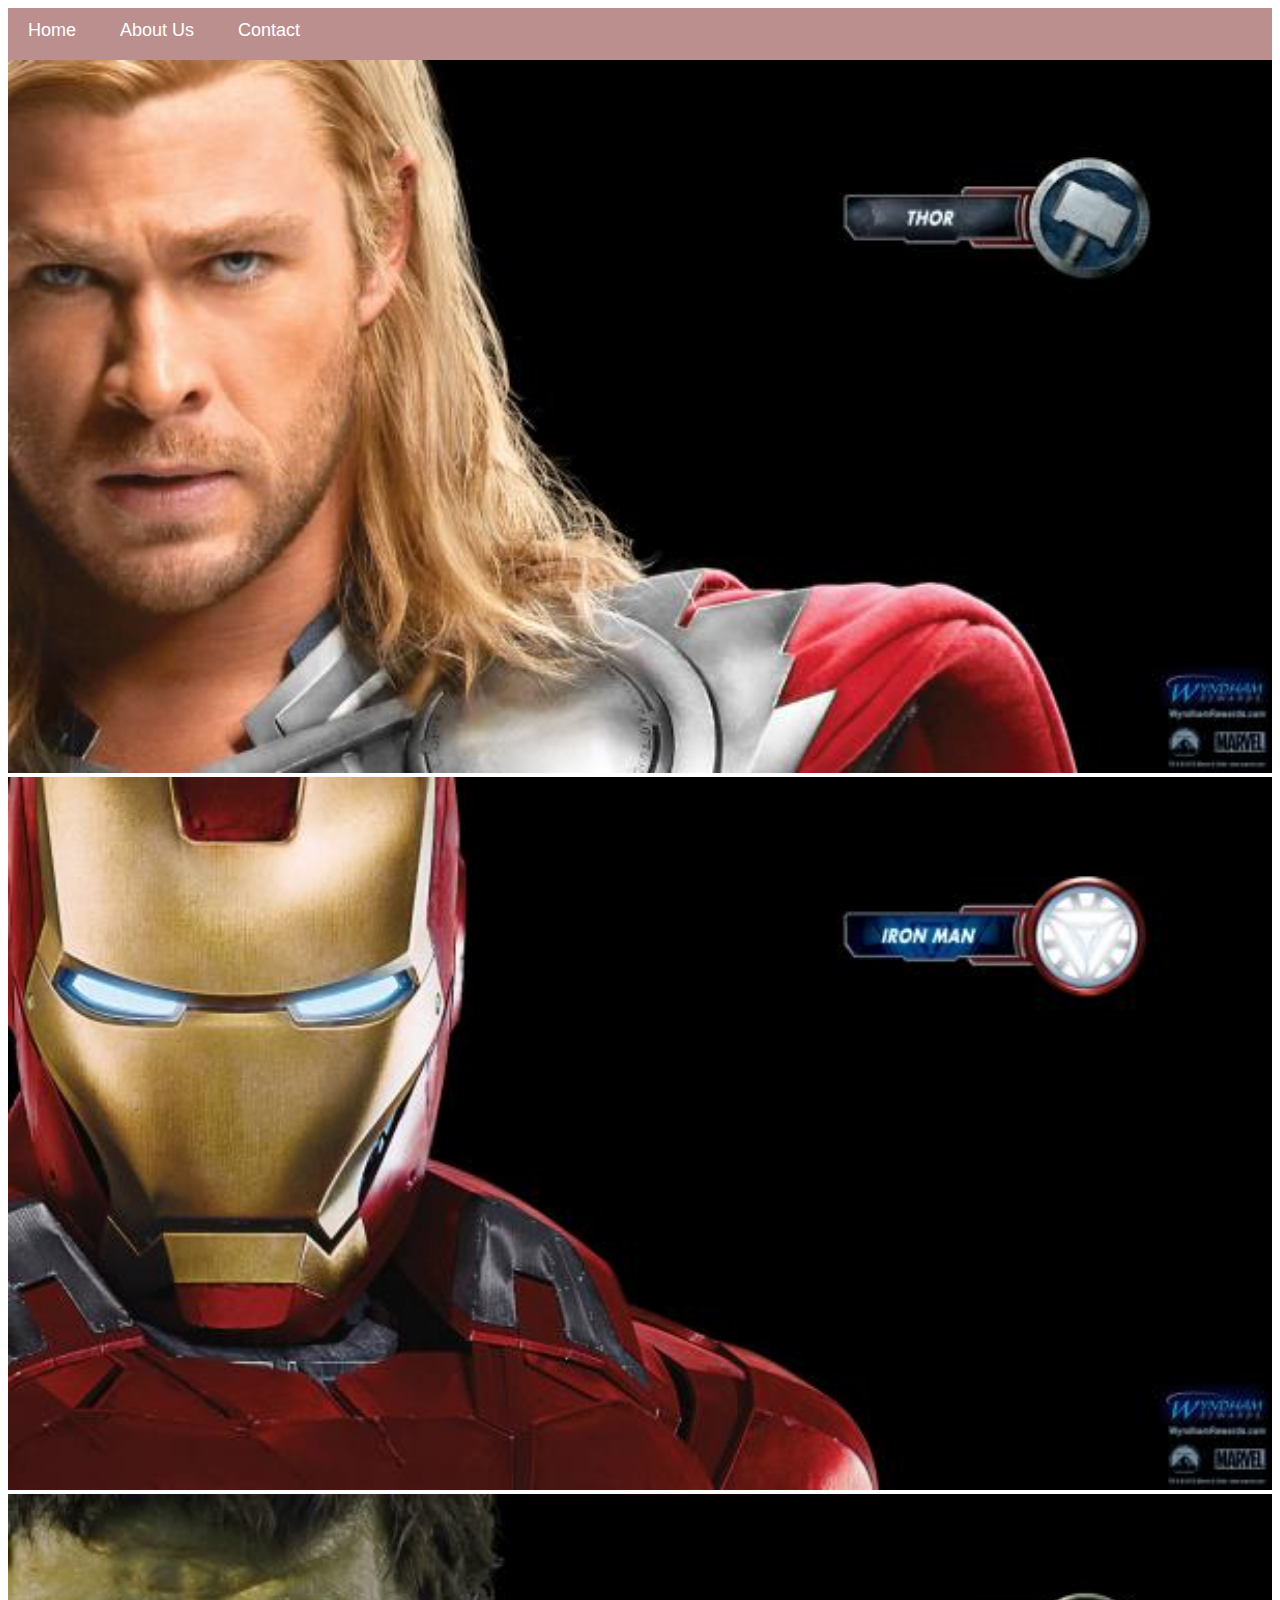
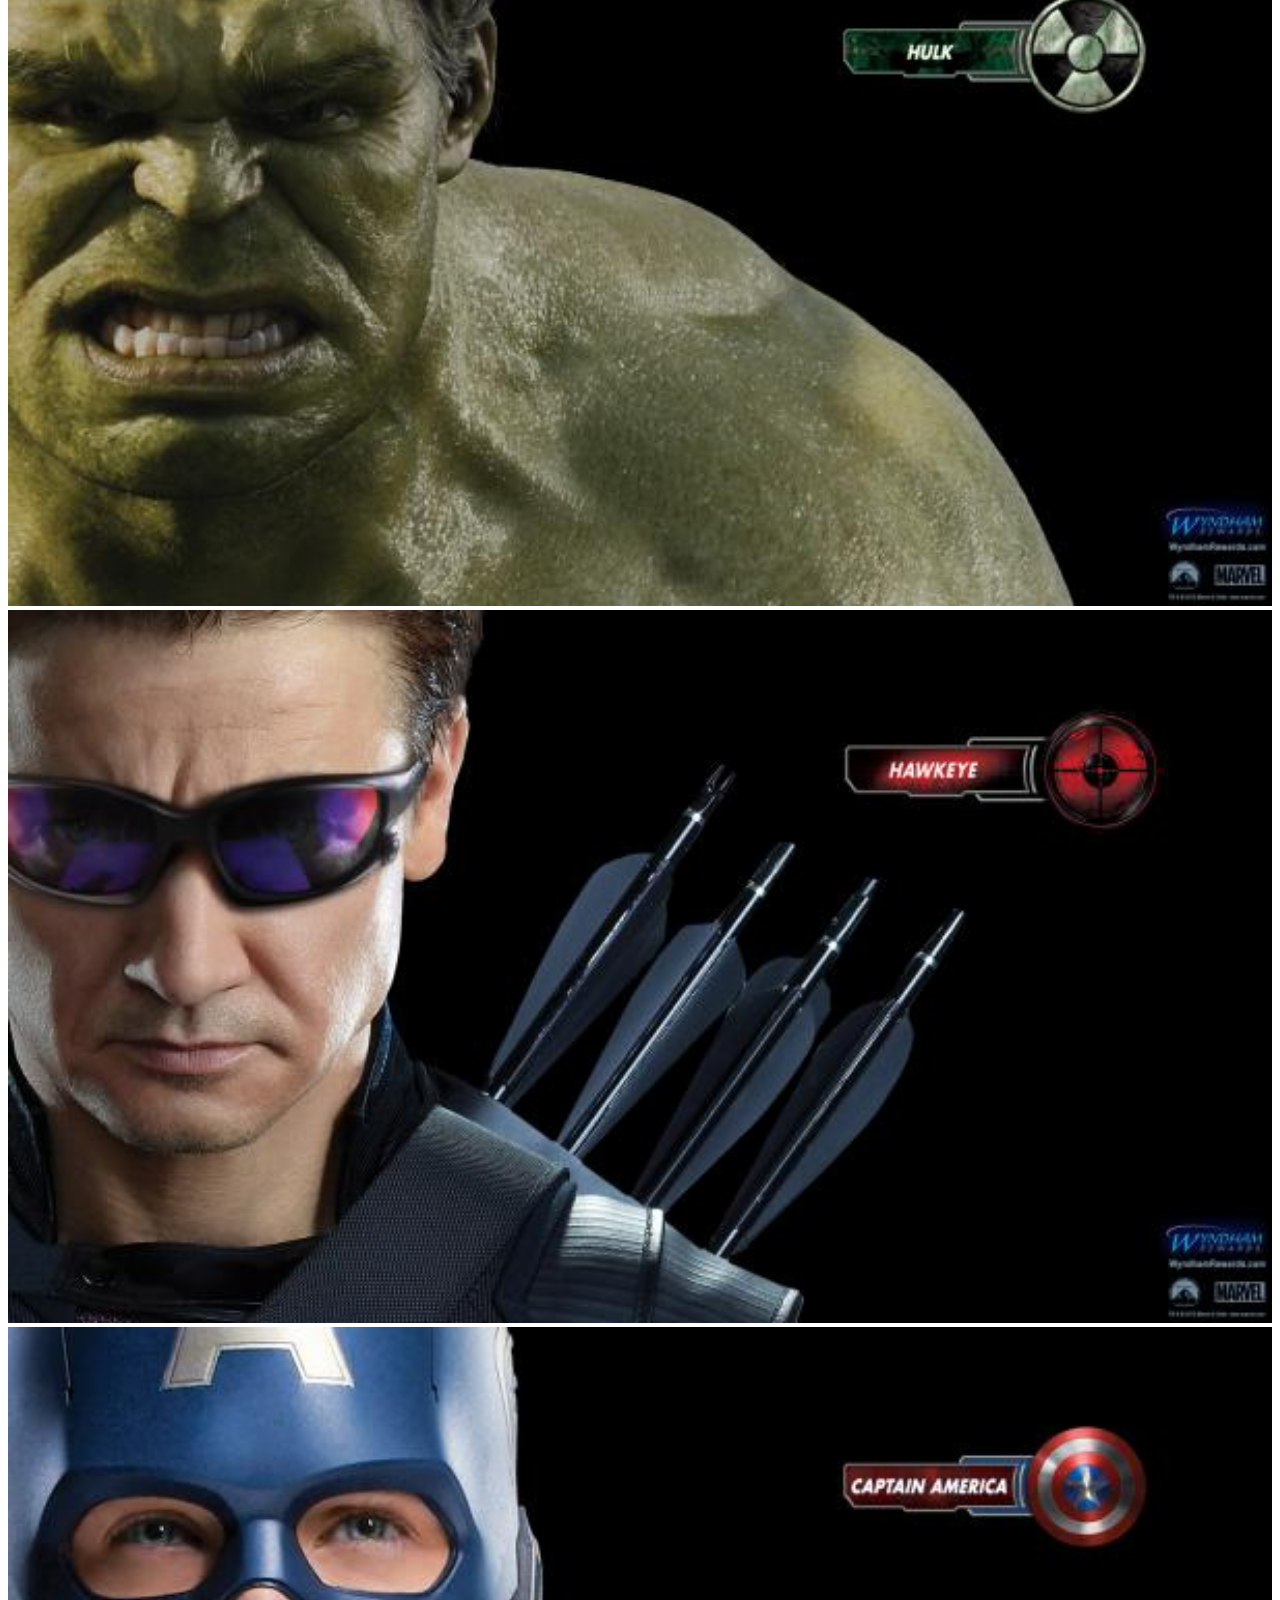
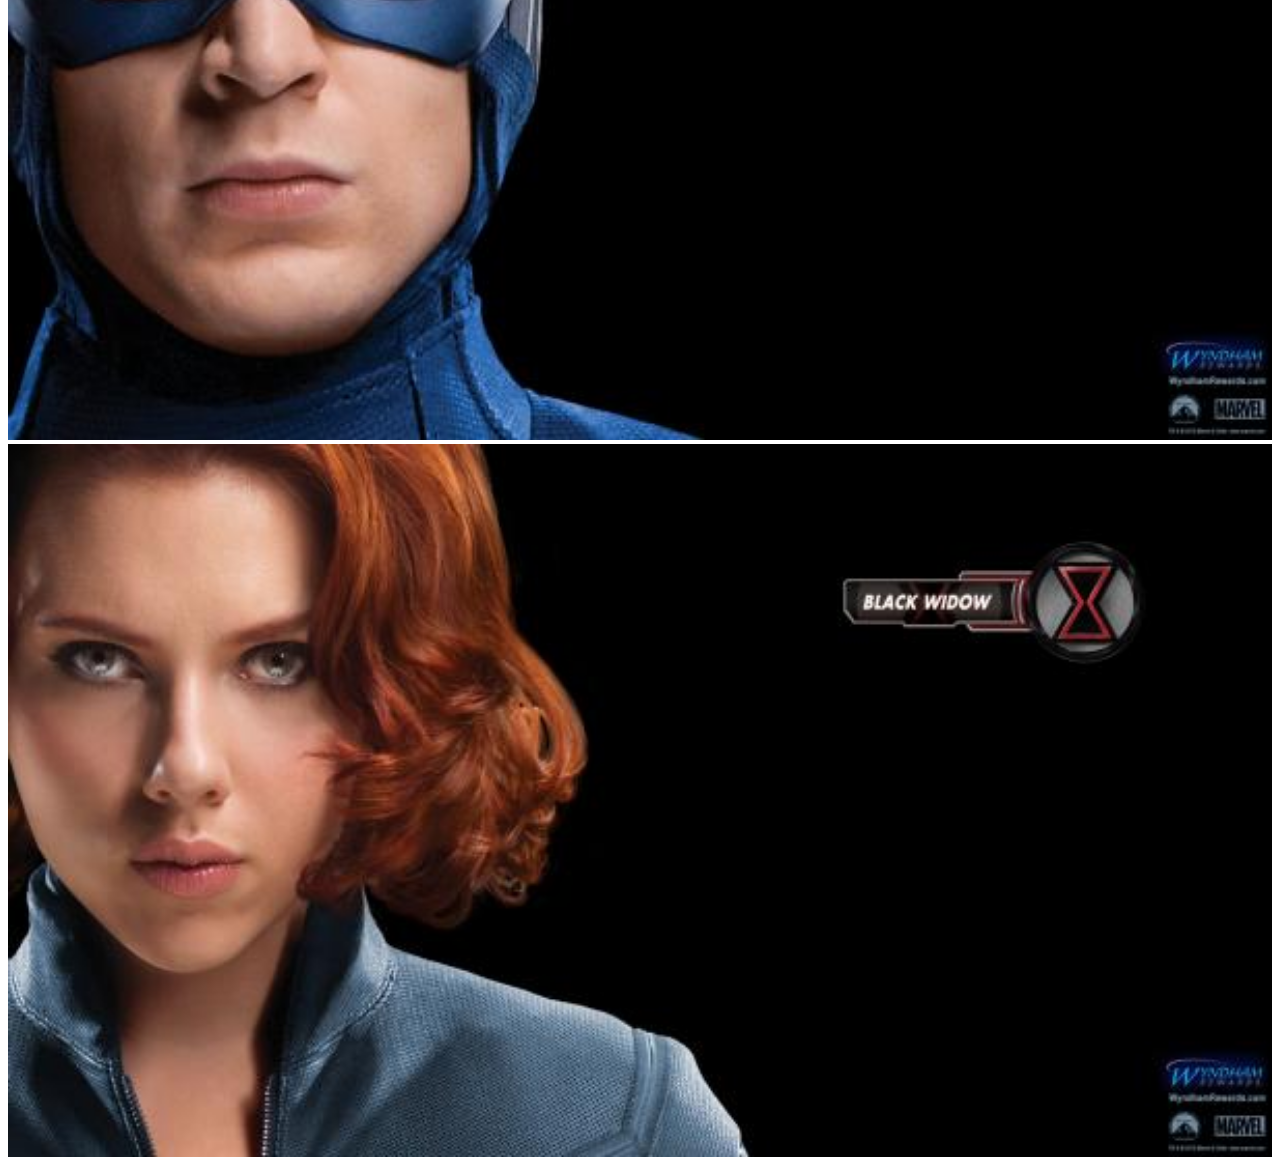
<file: index.html>
<!DOCTYPE html>
<html>
      <head>
            <link rel="stylesheet" href="style.css">
      </head>
      <body>
        <div id="menu">
            <a href="index.html">Home</a>
            <a href="about.html">About Us</a>
            <a href="contact.html">Contact</a>
       </div> 
           <div class="gallery">
                <a href="avenger-1.html"> <img src="images/avengers_01.jpg"/></a>
                <a href="avenger-2.html"> <img src="images/avengers_02.jpg"/></a>
                <a href="avenger-3.html"> <img src="images/avengers_03.jpg"/></a>
                <a href="avenger-4.html"> <img src="images/avengers_04.jpg"/></a>
                <a href="avenger-5.html"> <img src="images/avengers_05.jpg"/></a>
                <a href="avenger-6.html"> <img src="images/avengers_06.jpg"/></a>
              
           </div>
      </body>
</html>
</file>
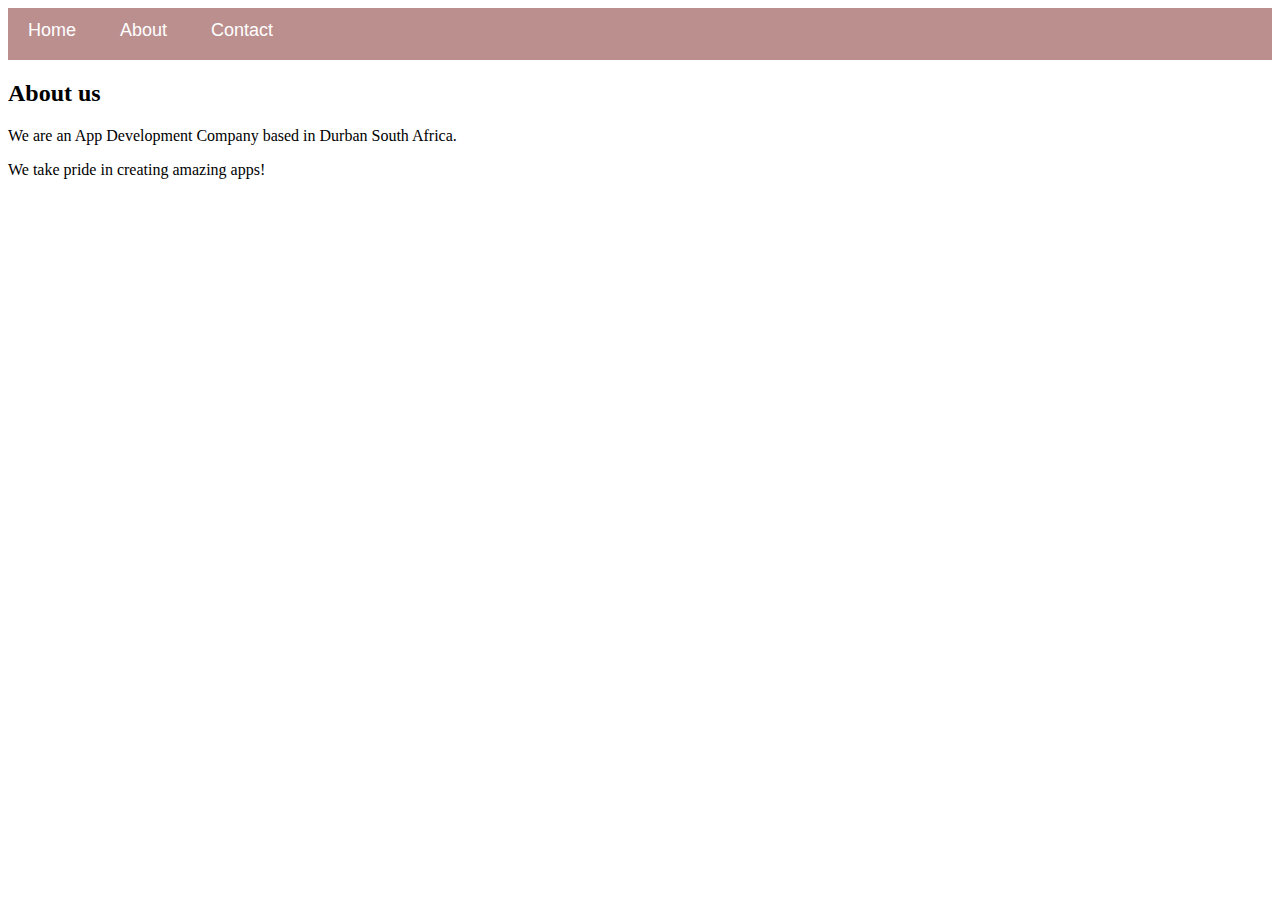
<file: about.html>
<!DOCTYPE html>
<html>
    <head>
        <link rel="stylesheet" href="style.css">
    </head>
    <body>
        <div id="menu">
            <a href="index.html">Home</a>
            <a href="about.html">About</a>
            <a href="contact.html">Contact</a>
        </div>
        <h2>About us</h2>
        <p>We are an App Development Company based in Durban South Africa.</p>
        <p>We take pride in creating amazing apps!</p> 
    </body>
</html>
</file>
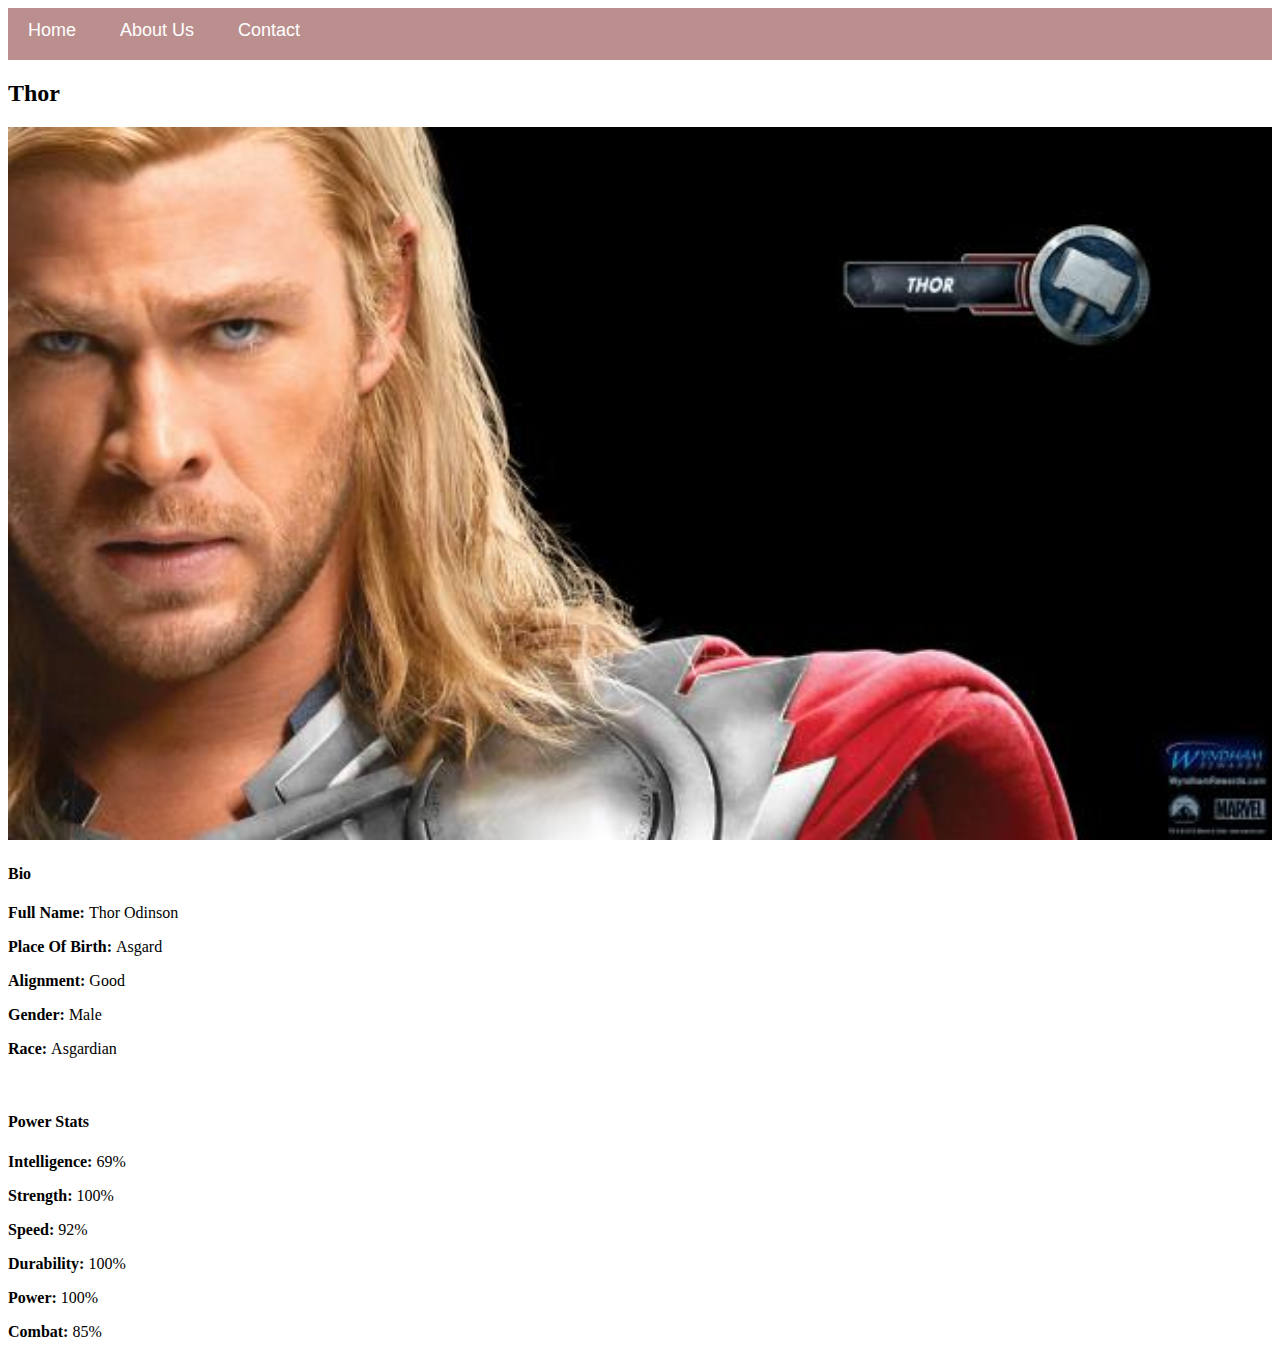
<file: avenger-1.html>
<!DOCTYPE html>
<html>
     <head>
          <link rel="stylesheet" href="style.css">
     </head>

     <body>
        <div id="menu">
            <a href="index.html">Home</a>
            <a href="about.html">About Us</a>
            <a href="contact.html">Contact</a>
       </div> 
          <h2>Thor</h2>
          <div class="gallery">
               <img src="images/avengers_01.jpg">
          </div>
             <h4>Bio</h4>
               <p><b>Full Name: </b> Thor Odinson</p>
               <p><b>Place Of Birth: </b> Asgard</p>
               <p><b>Alignment: </b> Good</p>
               <p><b>Gender: </b> Male</p>
               <p><b>Race: </b> Asgardian</p>
              <br/>

              <h4>Power Stats</h4>
              <p><b>Intelligence: </b> 69%</p>
              <p><b>Strength: </b> 100%</p>
              <p><b>Speed: </b> 92%</p>
              <p><b>Durability: </b> 100%</p>
              <p><b>Power: </b> 100%</p>
              <p><b>Combat: </b> 85%</p> 
     </body>
</html>
</file>
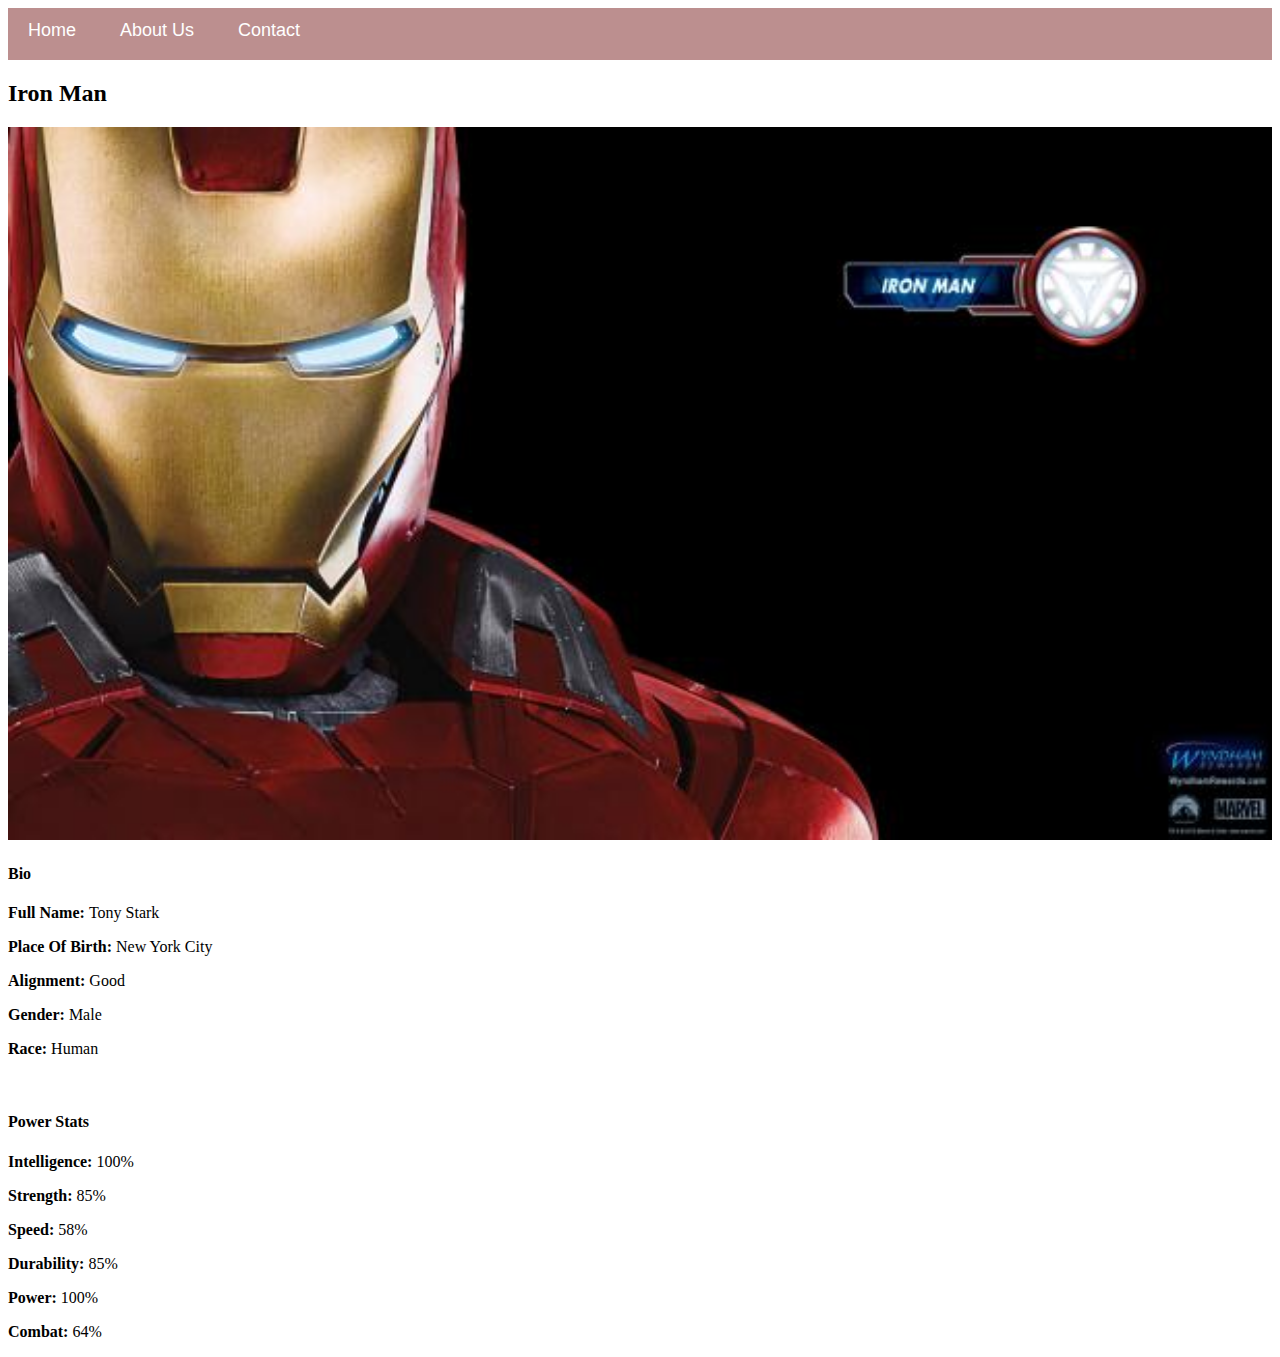
<file: avenger-2.html>
<!DOCTYPE html>
<html>
     <head>
          <link rel="stylesheet" href="style.css">
     </head>

     <body>
        <div id="menu">
            <a href="index.html">Home</a>
            <a href="about.html">About Us</a>
            <a href="contact.html">Contact</a>
       </div> 
          <h2>Iron Man</h2>
          <div class="gallery">
               <img src="images/avengers_02.jpg">
          </div>
             <h4>Bio</h4>
               <p><b>Full Name: </b>Tony Stark </p>
               <p><b>Place Of Birth: </b> New York City</p>
               <p><b>Alignment: </b> Good</p>
               <p><b>Gender: </b> Male</p>
               <p><b>Race: </b> Human</p>
              <br/>

              <h4>Power Stats</h4>
              <p><b>Intelligence: </b> 100%</p>
              <p><b>Strength: </b> 85%</p>
              <p><b>Speed: </b> 58%</p>
              <p><b>Durability: </b> 85%</p>
              <p><b>Power: </b> 100%</p>
              <p><b>Combat: </b> 64%</p> 
     </body>
</html>
</file>
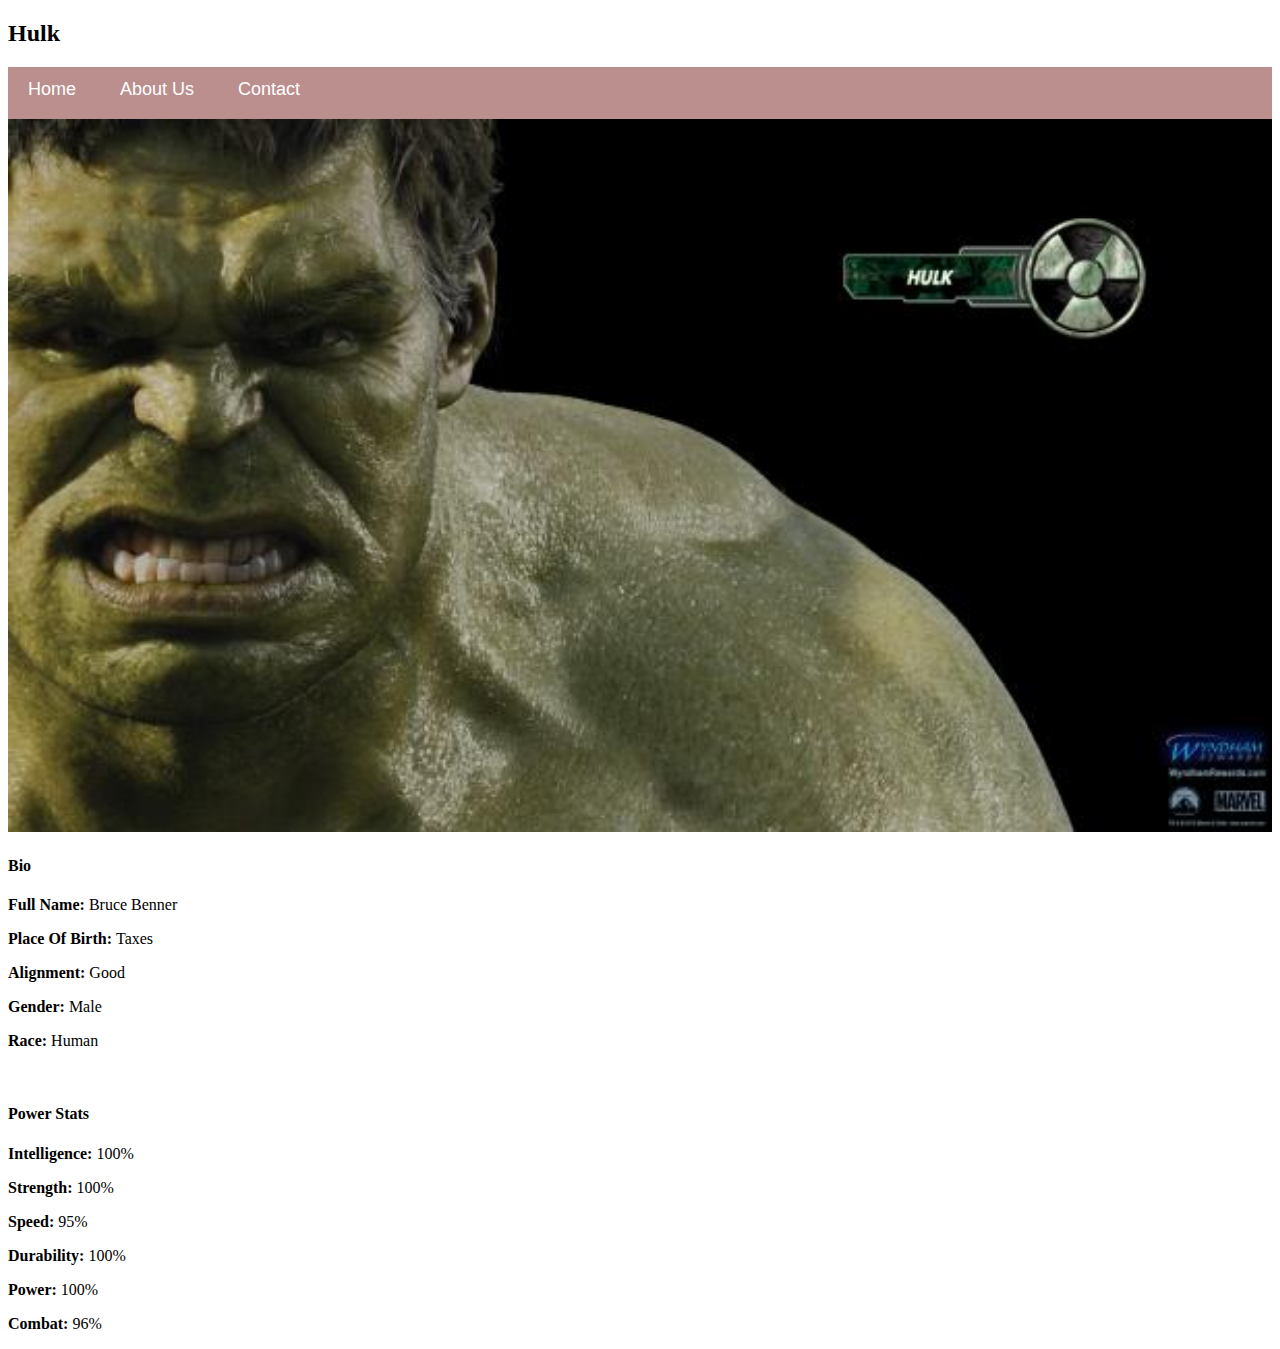
<file: avenger-3.html>
<!DOCTYPE html>
<html>
     <head>
          <link rel="stylesheet" href="style.css">
     </head>

     <body>
          <h2>Hulk</h2>
          <div id="menu">
            <a href="index.html">Home</a>
            <a href="about.html">About Us</a>
            <a href="contact.html">Contact</a>
       </div> 
          <div class="gallery">
               <img src="images/avengers_03.jpg">
          </div>
             <h4>Bio</h4>
               <p><b>Full Name: </b> Bruce Benner</p>
               <p><b>Place Of Birth: </b> Taxes</p>
               <p><b>Alignment: </b> Good</p>
               <p><b>Gender: </b> Male</p>
               <p><b>Race: </b> Human</p>
              <br/>

              <h4>Power Stats</h4>
              <p><b>Intelligence: </b> 100%</p>
              <p><b>Strength: </b> 100%</p>
              <p><b>Speed: </b> 95%</p>
              <p><b>Durability: </b> 100%</p>
              <p><b>Power: </b> 100%</p>
              <p><b>Combat: </b> 96%</p> 
     </body>
</html>
</file>
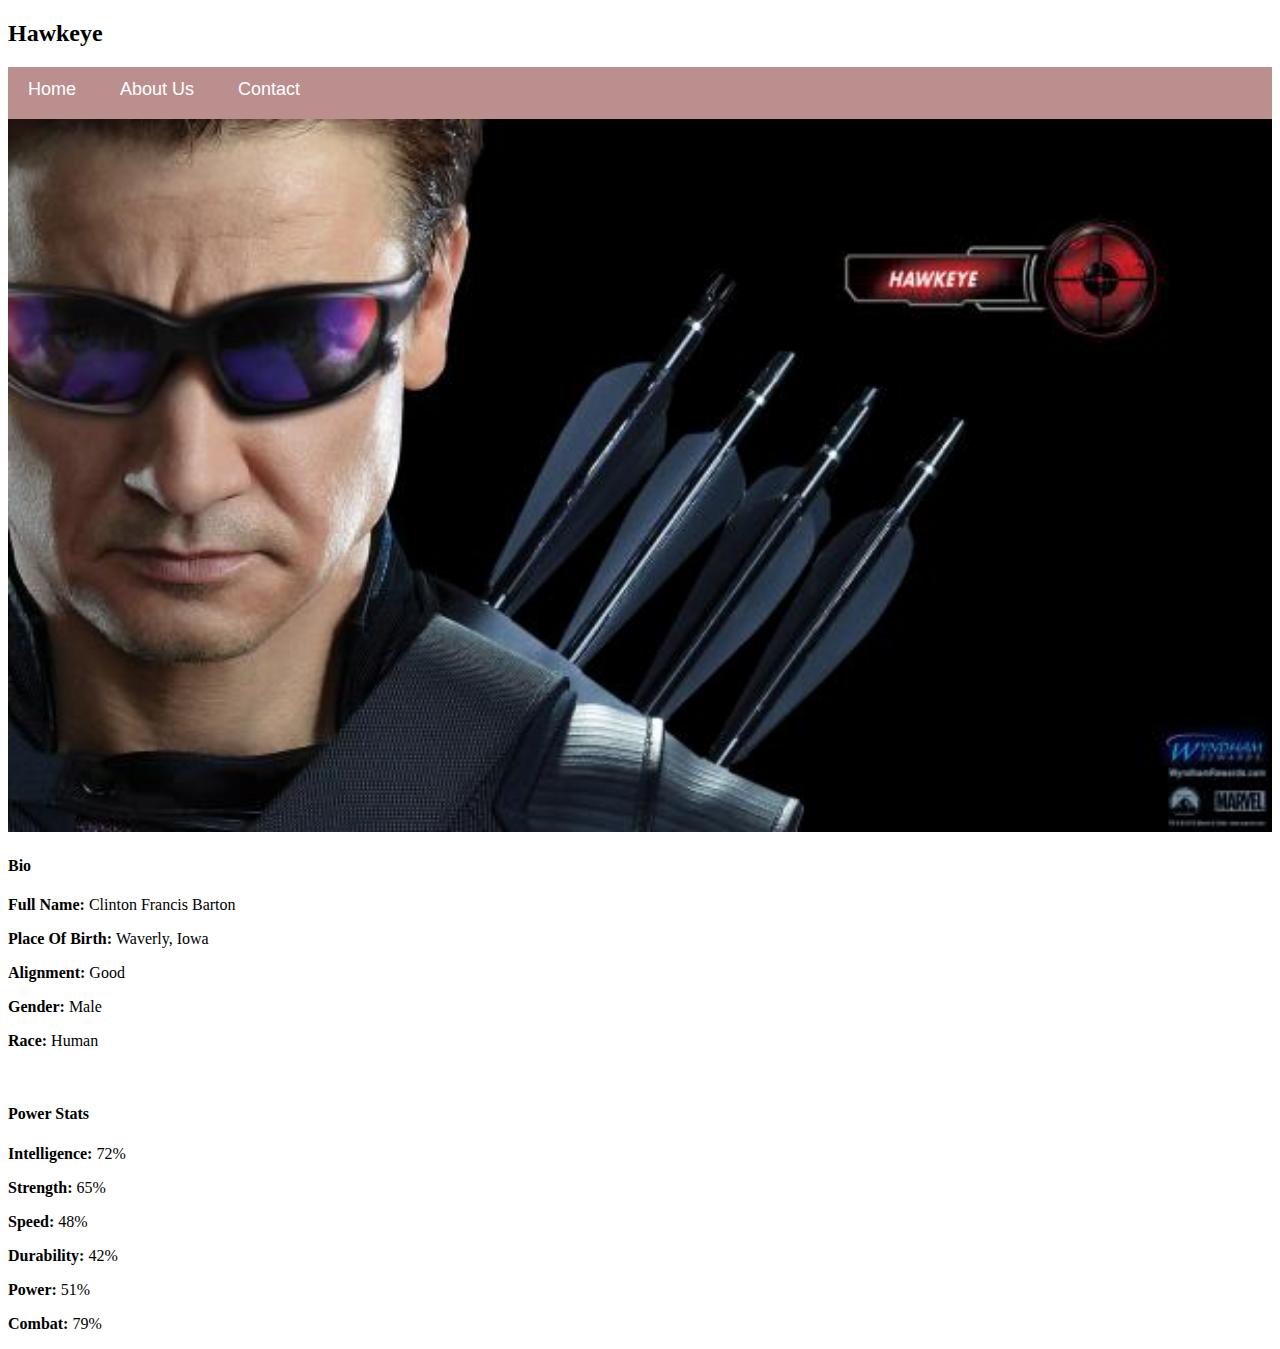
<file: avenger-4.html>
<!DOCTYPE html>
<html>
     <head>
          <link rel="stylesheet" href="style.css">
     </head>

     <body>
          <h2>Hawkeye</h2>
          <div id="menu">
               <a href="index.html">Home</a>
               <a href="about.html">About Us</a>
               <a href="contact.html">Contact</a>
          </div> 
          <div class="gallery">
               <img src="images/avengers_04.jpg">
          </div>
             <h4>Bio</h4>
               <p><b>Full Name: </b> Clinton Francis Barton</p>
               <p><b>Place Of Birth: </b> Waverly, Iowa</p>
               <p><b>Alignment: </b> Good</p>
               <p><b>Gender: </b> Male</p>
               <p><b>Race: </b> Human</p>
              <br/>

              <h4>Power Stats</h4>
              <p><b>Intelligence: </b> 72%</p>
              <p><b>Strength: </b> 65%</p>
              <p><b>Speed: </b> 48%</p>
              <p><b>Durability: </b> 42%</p>
              <p><b>Power: </b> 51%</p>
              <p><b>Combat: </b> 79%</p> 
     </body>
</html>
</file>
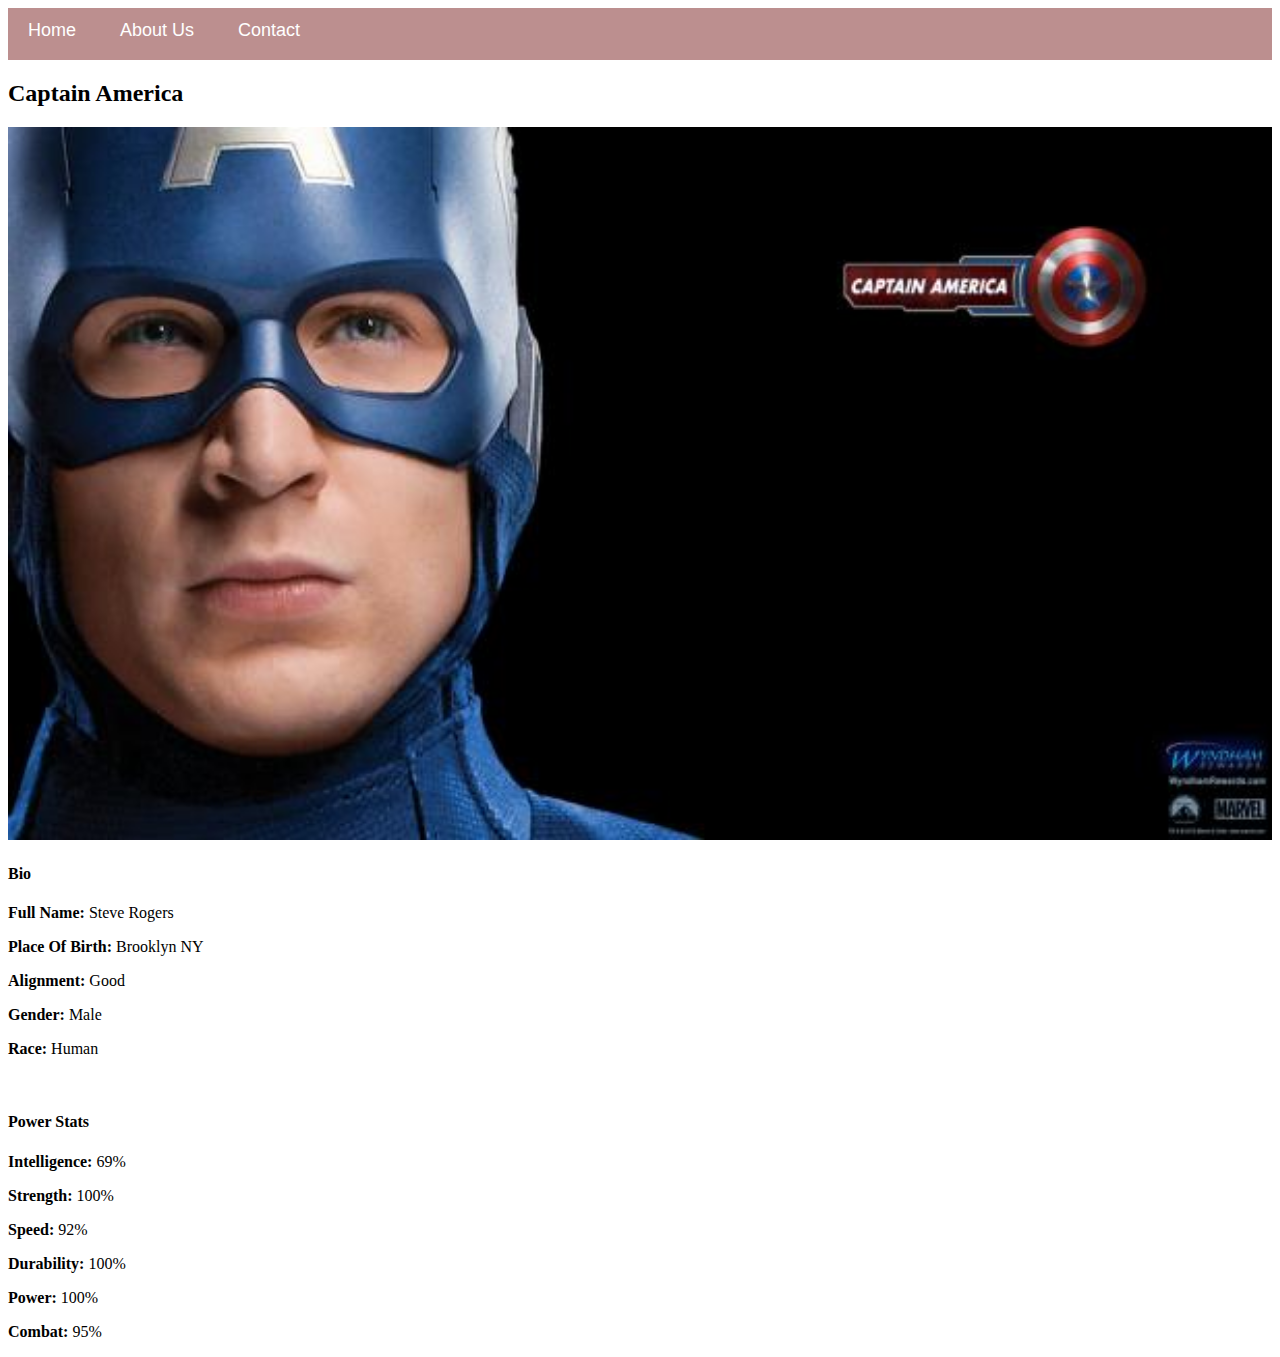
<file: avenger-5.html>
<!DOCTYPE html>
<html>
     <head>
          <link rel="stylesheet" href="style.css">
     </head>

     <body>
          <div id="menu">
               <a href="index.html">Home</a>
               <a href="about.html">About Us</a>
               <a href="contact.html">Contact</a>
          </div> 
          <h2>Captain America</h2>
          <div class="gallery">
               <img src="images/avengers_05.jpg">
          </div>
             <h4>Bio</h4>
               <p><b>Full Name: </b> Steve Rogers</p>
               <p><b>Place Of Birth: </b>Brooklyn NY</p>
               <p><b>Alignment: </b> Good</p>
               <p><b>Gender: </b> Male</p>
               <p><b>Race: </b> Human</p>
              <br/>

              <h4>Power Stats</h4>
              <p><b>Intelligence: </b> 69%</p>
              <p><b>Strength: </b> 100%</p>
              <p><b>Speed: </b> 92%</p>
              <p><b>Durability: </b> 100%</p>
              <p><b>Power: </b> 100%</p>
              <p><b>Combat: </b> 95%</p> 
     </body>
</html>
</file>
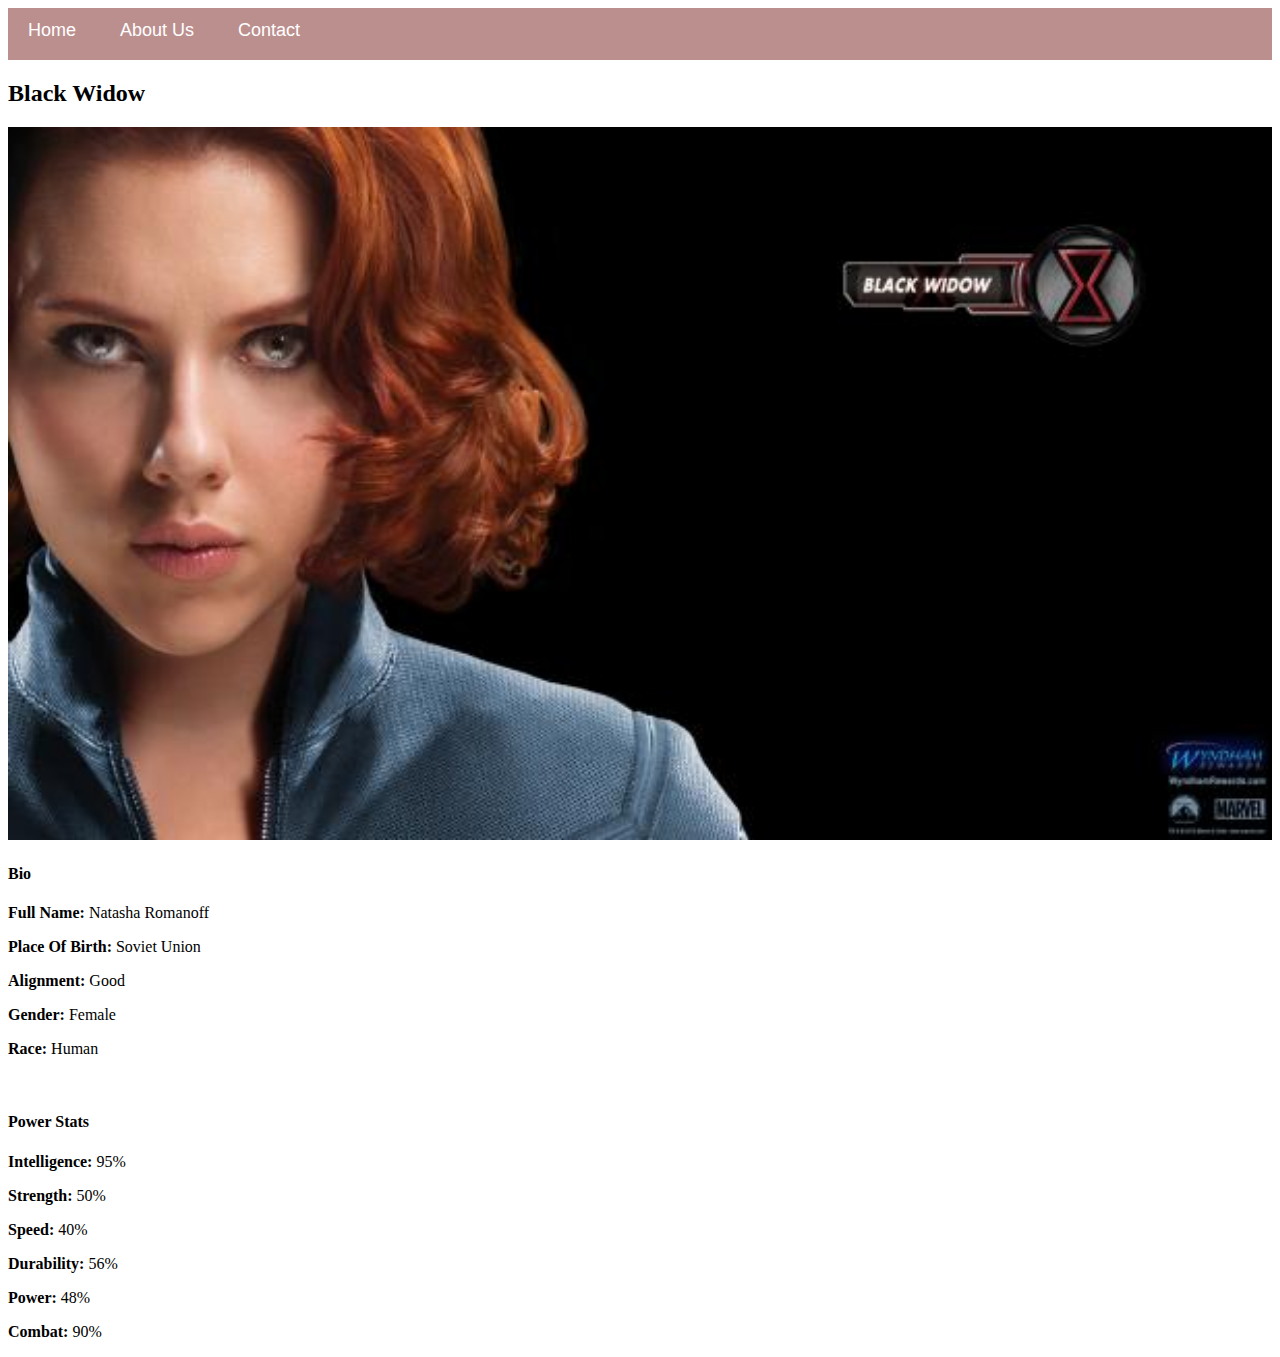
<file: avenger-6.html>
<!DOCTYPE html>
<html>
     <head>
          <link rel="stylesheet" href="style.css">
     </head>

     <body>
          <div id="menu">
               <a href="index.html">Home</a>
               <a href="about.html">About Us</a>
               <a href="contact.html">Contact</a>
          </div> 
          <h2>Black Widow</h2>
          <div class="gallery">
               <img src="images/avengers_06.jpg">
          </div>
             <h4>Bio</h4>
               <p><b>Full Name: </b> Natasha Romanoff</p>
               <p><b>Place Of Birth: </b> Soviet Union</p>
               <p><b>Alignment: </b> Good</p>
               <p><b>Gender: </b> Female</p>
               <p><b>Race: </b> Human</p>
              <br/>

              <h4>Power Stats</h4>
              <p><b>Intelligence: </b> 95%</p>
              <p><b>Strength: </b> 50%</p>
              <p><b>Speed: </b> 40%</p>
              <p><b>Durability: </b> 56%</p>
              <p><b>Power: </b> 48%</p>
              <p><b>Combat: </b> 90%</p> 
     </body>
</html>
</file>
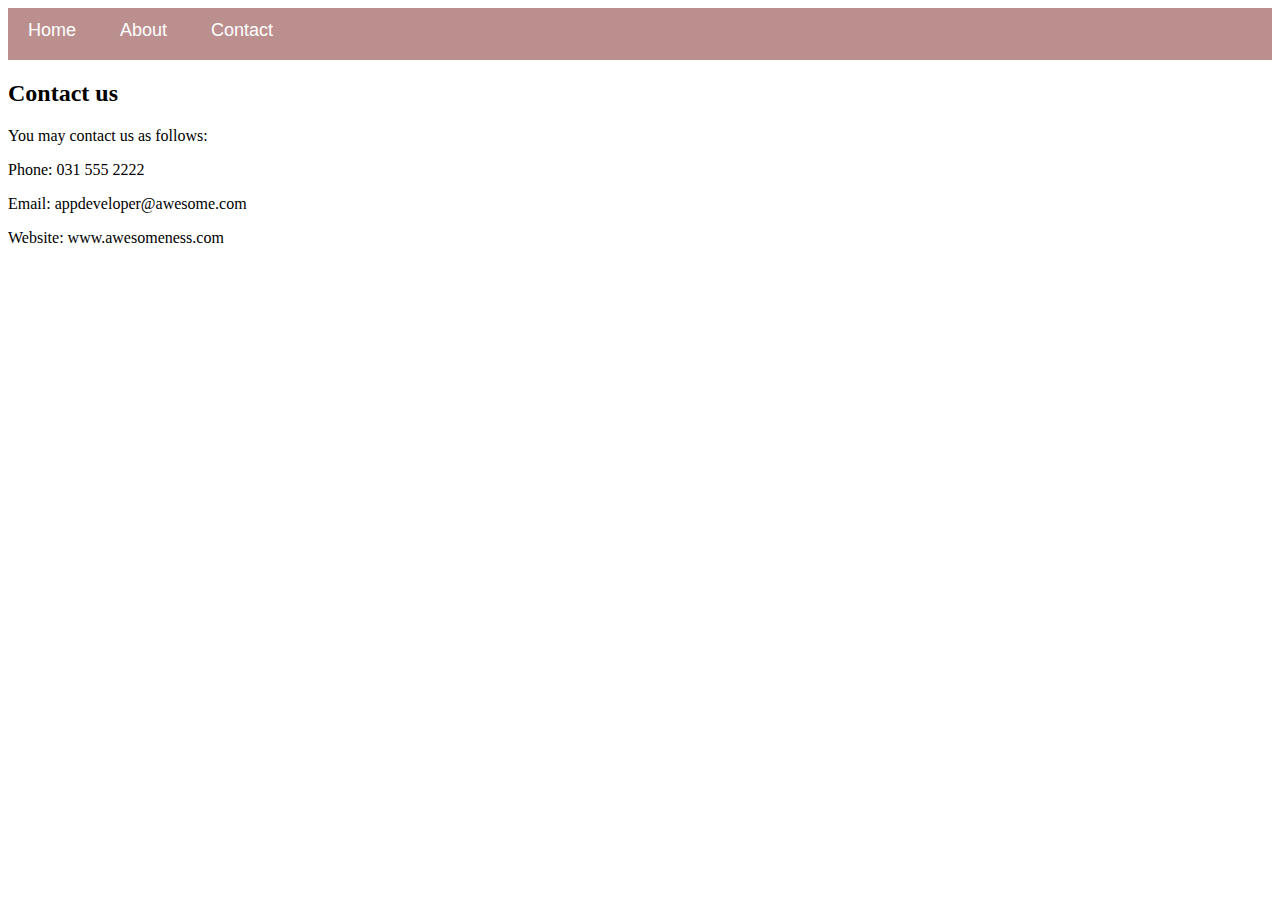
<file: contact.html>
<!DOCTYPE html>
<html>
    <head>
        <link rel="stylesheet" href="style.css">
    </head>
    <body>
        <div id="menu">
            <a href="index.html">Home</a>
            <a href="about.html">About</a>
            <a href="contact.html">Contact</a>
        </div>
        <h2>Contact us</h2>
        <p>You may contact us as follows:</p>
        <p>Phone: 031 555 2222</p>
        <p>Email: appdeveloper@awesome.com</p>
        <p>Website: www.awesomeness.com</p>
    </body>
</html>
</file>
<file: style.css>
.gallery img{
    width: 100%;
}

#menu{
    width:100%;
    height:40px;
    background-color: rosybrown;
    padding-top: 12px;
}

#menu a{
    color:#ffffff;
    font-family: Helvetica, sans-serif;
    font-size: 18px;
    text-decoration:none;
    font-weight: 800px;
    
    padding-left: 20px;
    padding-right: 20px;
}

#menu a:hover{
     color: #5077bd;
}
</file>
